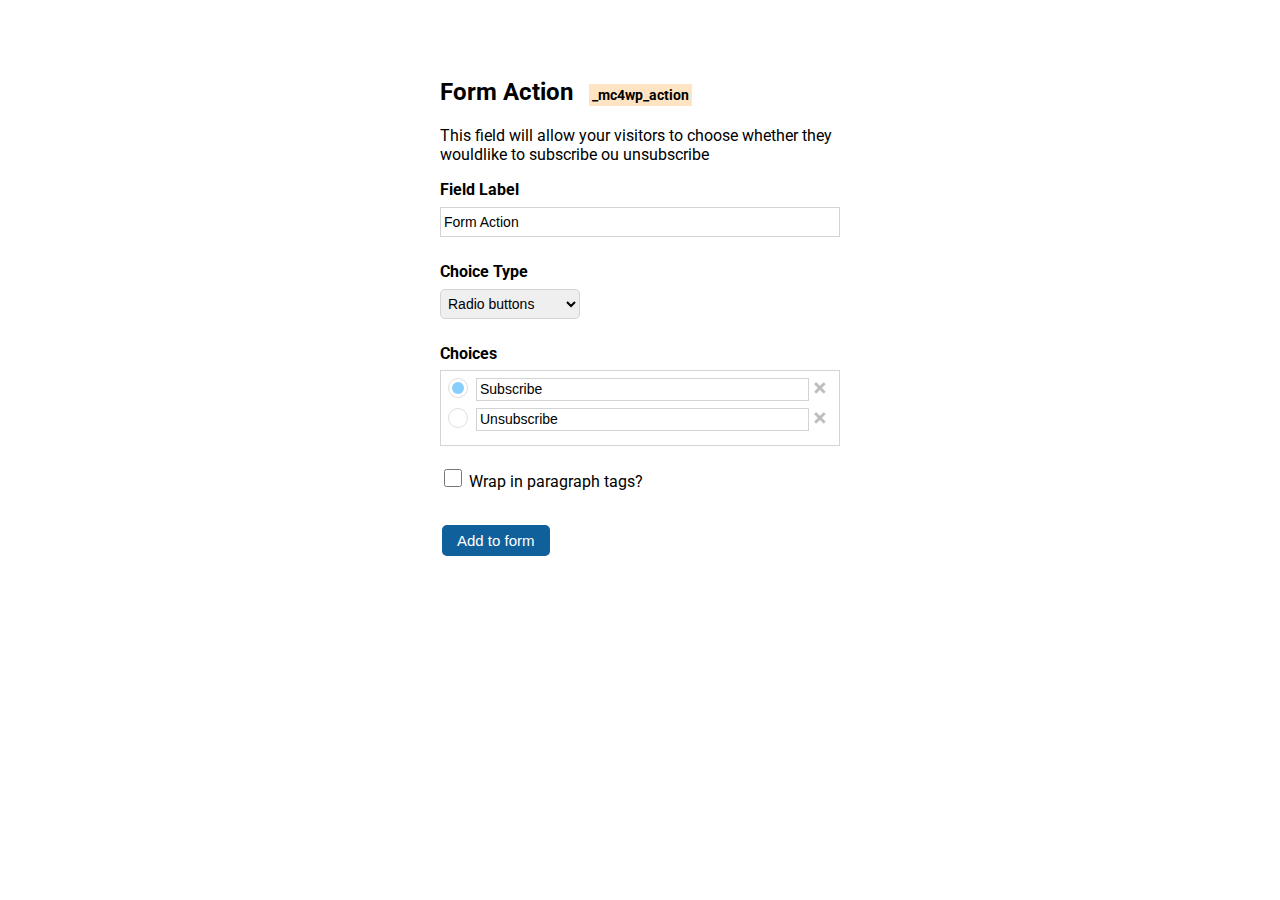
<file: task2_form/index.html>
<!DOCTYPE html>

<html>

<head>
    <meta charset="utf-8">
    <link rel="stylesheet" type="text/css" href="style.css">
    <link href="https://fonts.googleapis.com/css?family=Roboto&display=swap" rel="stylesheet">
</head>

<body>
    <div class="form-container">
        <header>
            <article>
                <h2>
                    Form Action
                    <a class="mc4wp">_mc4wp_action</a>
                </h2>
                <p>This field will allow your visitors to choose whether they wouldlike to subscribe ou unsubscribe
                </p>
            </article>
        </header>

        <section>
            <form>
                <div>
                    <label for="formaction"><b>Field Label</b></label>
                    <input class="text-input-form" type='text' name="formaction" value="Form Action">
                </div>
                <div>
                    <label for="choicetype">
                        <b>
                            Choice Type
                        </b>
                    </label>
                    <select class="change-input-form" name="choicetype">
                        <option value="Radio buttons">
                            Radio buttons
                        </option>
                    </select>
                </div>
                <div>
                    <label>
                        <b>
                            Choices
                        </b>
                    </label>
                    <div class="input-container">
                        <div class="radio-input-container">
                            <input type='radio' id="subscribe" name="radio-group" checked placeholder="Subscribe"></input>
                            <label for="subscribe">
                                <input class="radio-input-form" value="Subscribe"></input>
                            </label>
                            <button class="x-button"></button>
                        </div>
                        <div class="radio-input-container">
                            <input type='radio' id="unsubscribe" name="radio-group" placeholder="Subscribe"></input>
                            <label for="unsubscribe">
                                <input class="radio-input-form" value="Unsubscribe"></input>
                            </label>
                            <button class="x-button"></button>
                        </div>
                    </div>
                </div>
                <div class="checkbox-container">
                    <input type="checkbox" class="checkbox-style" name="checkbox">
                    <label for="checkbox" >
                        Wrap in paragraph tags?
                    </label>
                </div>
                <button class="btn">
                    Add to form
                </button>
            </form>
        </section>
    </div>
</body>

</html>
</file>
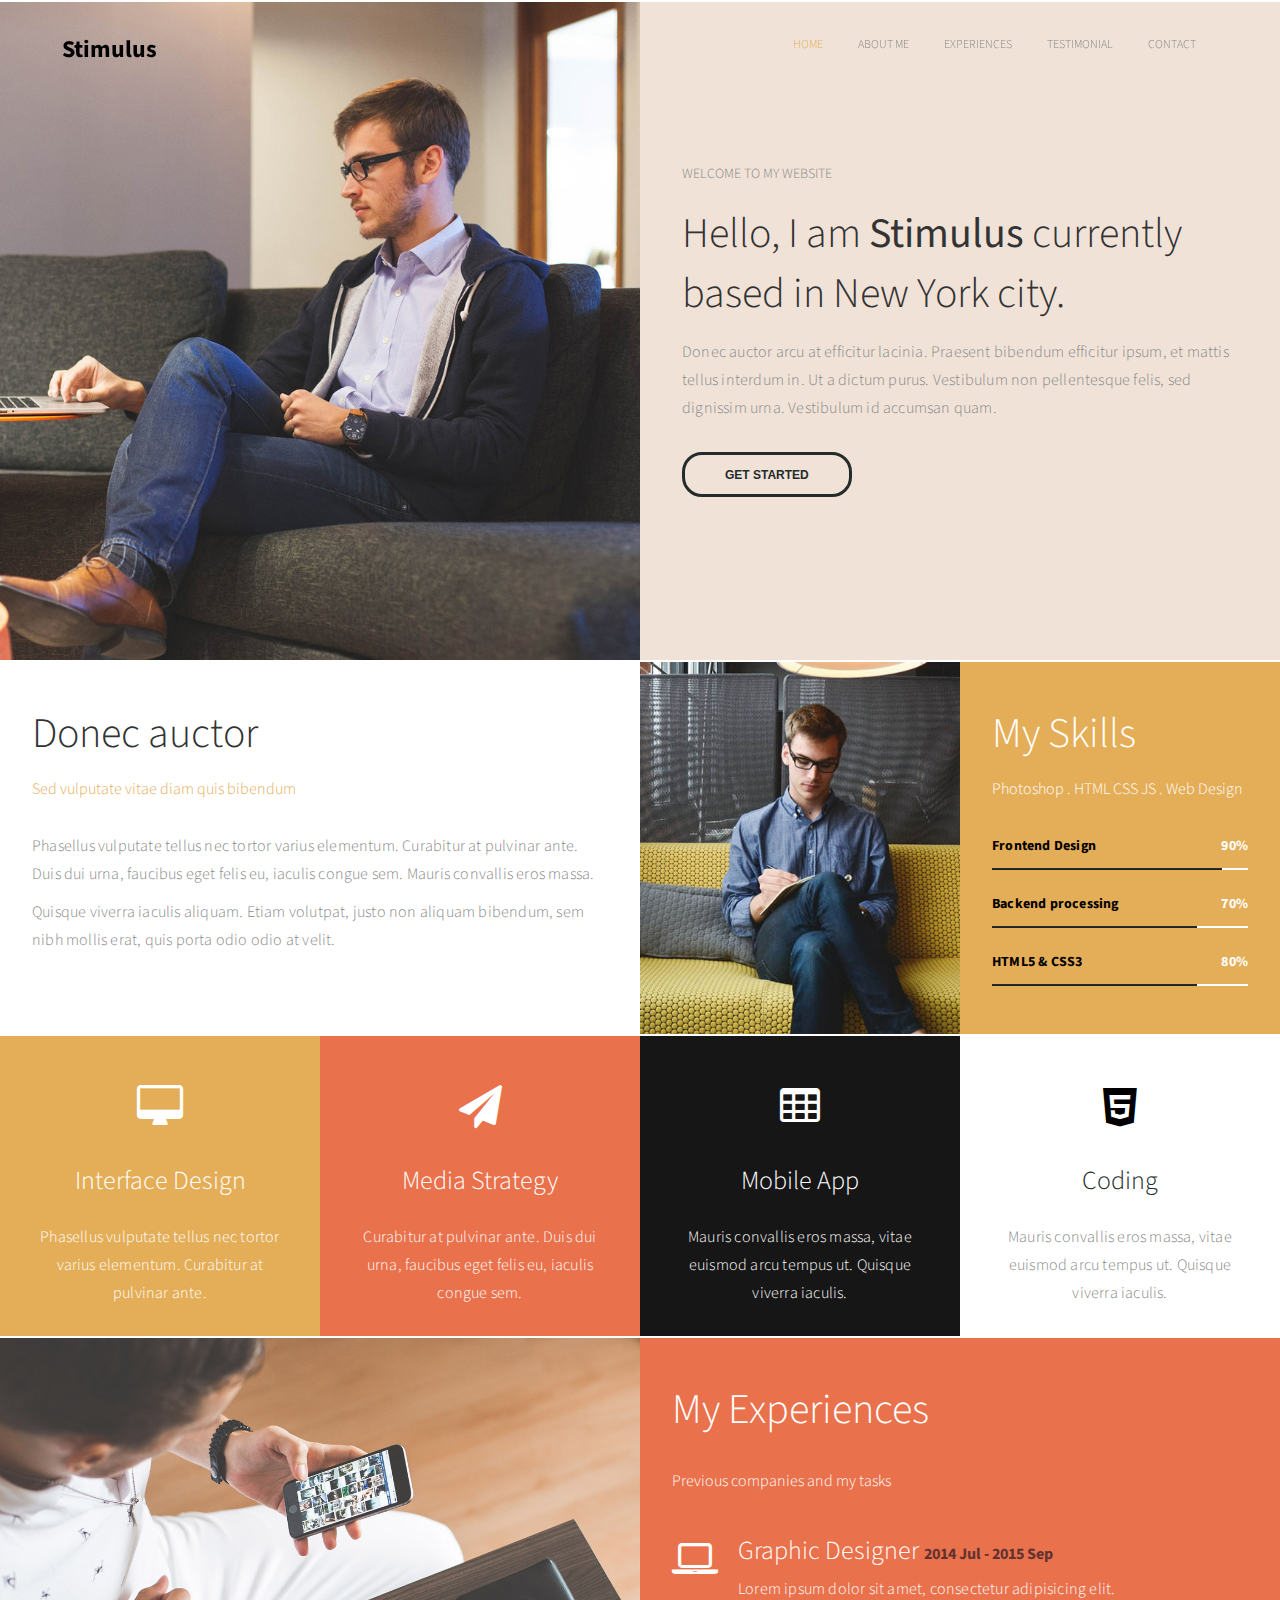
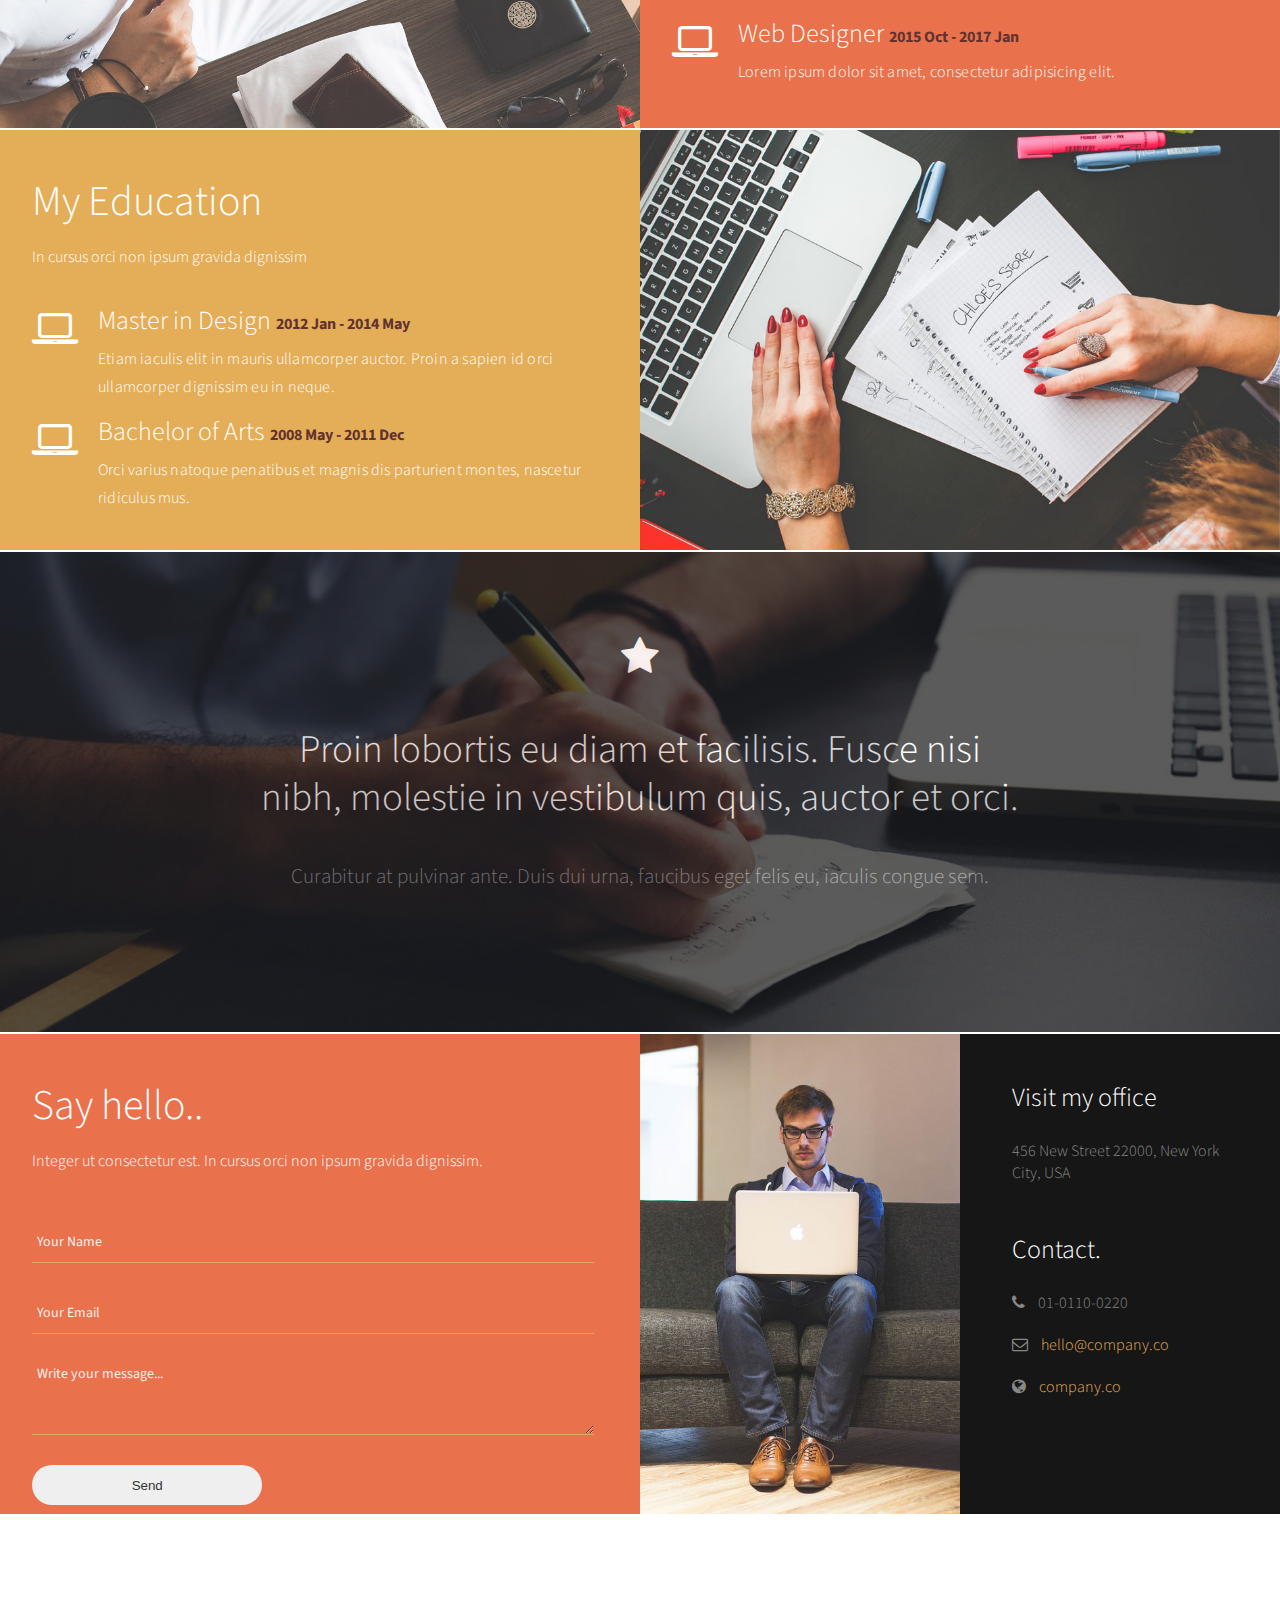
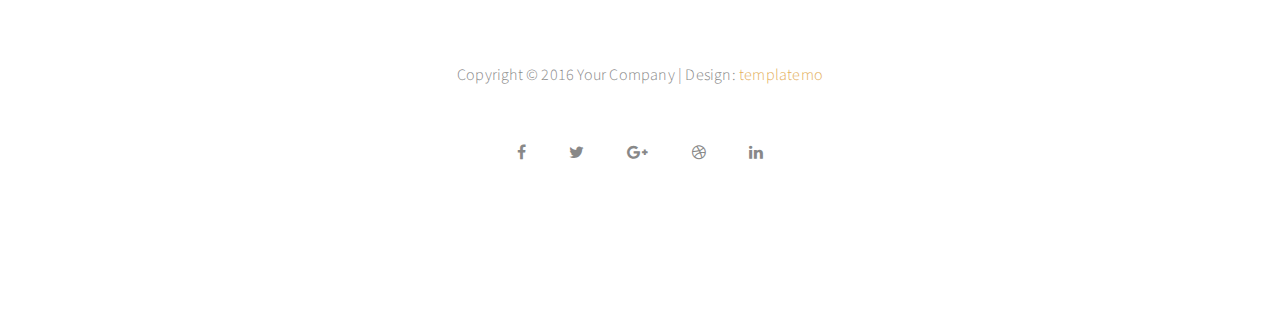
<file: task3/page/index.html>
<!DOCTYPE html>
<html>

<head>
    <meta charset="utf-8">
    <link rel="stylesheet" type="text/css" href="style.css">
    <link href="https://fonts.googleapis.com/css?family=Source+Sans+Pro&display=swap" rel="stylesheet">
    <link href="https://fonts.googleapis.com/css?family=Source+Sans+Pro:300&display=swap" rel="stylesheet">
</head>

<body>
    <div class="container">
        <nav class="row">
            <ul class="menu mr-30">
                <div class="pos-left mt-20 text-large">
                    <a class="text-bold ml-50">Stimulus</a>
                </div>
                <div class="pos-right mr-30">
                    <a href="#HOME" class="menu__item active text-small ml-50">
                        HOME
                    </a>
                    <a href="#ABOUT" class="menu__item text-small text-lighter">
                        ABOUT ME
                    </a>
                    <a href="#EXPERIENCE" class="menu__item text-small text-lighter">
                        EXPERIENCES
                    </a>
                    <a href="#TESTIMONIAL" class="menu__item text-small text-lighter">
                        TESTIMONIAL
                    </a>
                    <a  href="#CONTACT" class="menu__item text-small text-lighter mr-30">
                        CONTACT
                    </a>
                </div>
            </ul>
        </nav>
        <div class="row">
            <a name="HOME"></a>
            <div class="col-50 height-658">
                <div class="home-image"></div>
            </div>
            <div class="col-50 height-658 bg-light-gray">
                <div class="content ml-10 mt-140">
                    <div class="content-header">
                        <div class="title-small text-lighter">WELCOME TO MY WEBSITE</div>
                        <h1 class="header-large text-light">
                            Hello, I am <strong>Stimulus</strong> currently based in New York city.
                        </h1>
                        <div class="content-body text-lighter">
                            Donec auctor arcu at efficitur lacinia. Praesent bibendum efficitur ipsum, et mattis tellus
                            interdum in. Ut a dictum purus. Vestibulum non pellentesque felis, sed dignissim urna.
                            Vestibulum id accumsan quam.
                        </div>
                        <div>
                            <input name="submit" type="submit"
                                class="content-button-outline mt-30 text-small text-dark text-bold" id="submit"
                                value="GET STARTED">
                        </div>
                    </div>
                </div>
            </div>
        </div>
        <div class="row">
            <a name="ABOUT"></a>
            <div class="col-50 height-372 bg-white">
                <div class="content">
                    <div class="content-head">
                        <h1 class="header-large text-light">
                            Donec auctor
                        </h1>
                        <p class="title-normal text-yellow">
                            Sed vulputate vitae diam quis bibendum
                        </p>
                    </div>
                    <div class="content-body text-lighter">
                        Phasellus vulputate tellus nec tortor varius elementum. Curabitur at pulvinar ante. Duis dui
                        urna, faucibus eget felis eu, iaculis congue sem. Mauris convallis eros massa.
                    </div>
                    <div class="content-body text-lighter">
                        Quisque viverra iaculis aliquam. Etiam volutpat, justo non aliquam bibendum, sem nibh mollis
                        erat, quis porta odio odio at velit.
                    </div>
                </div>
            </div>
            <div class="col-25 height-372">
                <div class="about-image"></div>
            </div>
            <div class="col-25 height-372 bg-yellow">
                <div class="content">
                    <div class="content-head">
                        <h1 class="header-large text-white">
                            My Skills
                        </h1>
                        <p class="title-normal text-white">
                            Photoshop . HTML CSS JS . Web Design
                        </p>
                    </div>
                    <div class="content-body">

                        <span class="content-body__progress-info pos-left">Frontend Design</span>
                        <span class="content-body__progress-info pos-right text-white">90%</span>
                        <div class="clear"></div>
                        <div class="content-body__progress-line">
                            <div class="content-body__progress-bar bg-dark" role="progressbar" aria-valuemin="90"
                                aria-valuemax="100" style="width: 90%;">
                            </div>
                        </div>

                        <span class="content-body__progress-info pos-left">Backend processing</span>
                        <span class="content-body__progress-info pos-right text-white">70%</span>
                        <div class="clear"></div>
                        <div class="content-body__progress-line">
                            <div class="content-body__progress-bar bg-dark" role="progressbar" aria-valuemin="80"
                                aria-valuemax="100" style="width: 80%;">
                            </div>
                        </div>

                        <span class="content-body__progress-info pos-left">HTML5 & CSS3</span>
                        <span class="content-body__progress-info pos-right text-white">80%</span>
                        <div class="clear"></div>
                        <div class="content-body__progress-line">
                            <div class="content-body__progress-bar bg-dark" role="progressbar" aria-valuemin="80"
                                aria-valuemax="100" style="width: 80%;">
                            </div>
                        </div>

                    </div>
                </div>
            </div>
            <div class="clear"></div>
        </div>
        <div class="row">
            <div class="col-25 height-300 bg-yellow">
                <div class="content text-center mt-20">
                    <div class="icon-43">
                        <i class="fa fa-desktop text-white" aria-hidden="true"></i>
                    </div>
                    <h3 class="header-normal text-white">Interface Design</h3>
                    <p class="content-body text-white">Phasellus vulputate tellus nec tortor varius elementum.
                        Curabitur at pulvinar ante.</p>
                </div>
            </div>
            <div class="col-25 height-300 bg-orange">
                <div class="content text-center mt-20">
                    <div class="icon-43">
                        <i class="fa fa-paper-plane text-white" aria-hidden="true"></i>
                    </div>
                    <h3 class="header-normal text-white">Media Strategy</h3>
                    <p class="content-body text-white">Curabitur at pulvinar ante. Duis dui urna, faucibus eget
                        felis
                        eu, iaculis congue sem.</p>
                </div>
            </div>
            <div class="col-25 height-300 bg-black">
                <div class="content text-center mt-20">
                    <div class="icon-43">
                        <i class="fa fa-table text-white" aria-hidden="true"></i>
                    </div>
                    <h3 class="header-normal text-white">Mobile App</h3>
                    <p class="content-body text-white">Mauris convallis eros massa, vitae euismod arcu tempus ut.
                        Quisque viverra iaculis.</p>
                </div>
            </div>
            <div class="col-25 height-300 bg-white">
                <div class="content text-center mt-20">
                    <div class="icon-43">
                        <i class="fa fa-html5" aria-hidden="true"></i>
                    </div>
                    <h3 class="header-normal text-dark">Coding</h3>
                    <p class="content-body text-lighter">Mauris convallis eros massa, vitae euismod arcu tempus ut.
                        Quisque viverra iaculis.</p>
                </div>
            </div>
        </div>
        <div class="row">
            <a name="EXPERIENCE"></a>
            <div class="col-50 height-390">
                <div class="experience-image"></div>
            </div>
            <div class="col-50 height-390 bg-orange">
                <div class="content">
                    <div class="content-head">
                        <h1 class="header-large text-white">
                            My Experiences
                        </h1>
                        <p class="tite-normal text-white">
                            Previous companies and my tasks
                        </p>
                    </div>
                    <div class="content-table">
                        <div>
                            <div class="table-cell pr-20 icon-43">
                                <i class="fa fa-laptop text-white"></i>
                            </div>
                            <div class="header-normal pt-5 table-cell text-white">
                                Graphic Designer
                                <span class="title-normal text-darkchocolate text-bold">
                                    2014 Jul - 2015 Sep
                                </span>
                                <p class="content-body pt-5 text-white">
                                    Lorem ipsum dolor sit amet, consectetur adipisicing elit.
                                </p>
                            </div>
                        </div>
                    </div>

                    <div class="content-table">
                        <div>
                            <div class="table-cell pr-20 icon-43">
                                <i class="fa fa-laptop text-white"></i>
                            </div>
                            <div class="header-normal pt-5 table-cell text-white">
                                Web Designer
                                <span class="title-normal text-darkchocolate text-bold">
                                    2015 Oct - 2017 Jan
                                </span>
                                <p class="content-body pt-5 text-white">
                                    Lorem ipsum dolor sit amet, consectetur adipisicing elit.
                                </p>
                            </div>
                        </div>
                    </div>
                </div>
            </div>
        </div>
        <div class="row">
            <div class="col-50 height-420 bg-yellow">
                <div class="content">
                    <div class="content-head">
                        <h1 class="header-large text-white">
                            My Education
                        </h1>
                        <p class="title-normal text-white">
                            In cursus orci non ipsum gravida dignissim
                        </p>
                    </div>
                    <div class="content-table">
                        <div>
                            <div class="table-cell pr-20 icon-43">
                                <i class="fa fa-laptop text-white"></i>
                            </div>
                            <div class="header-normal pt-5 table-cell text-white">
                                Master in Design
                                <span class="title-normal text-darkchocolate text-bold">
                                    2012 Jan - 2014 May
                                </span>
                                <p class="content-body pt-5 text-white">
                                    Etiam iaculis elit in mauris ullamcorper auctor. Proin a sapien id orci
                                    ullamcorper
                                    dignissim eu in neque.
                                </p>
                            </div>
                        </div>
                    </div>
                    <div class="content-table">
                        <div>
                            <div class="table-cell pr-20 icon-43">
                                <i class="fa fa-laptop text-white"></i>
                            </div>
                            <div class="header-normal pt-5 table-cell text-white">
                                Bachelor of Arts
                                <span class="title-normal text-darkchocolate text-bold">
                                    2008 May - 2011 Dec
                                </span>
                                <p class="content-body pt-5 text-white">
                                    Orci varius natoque penatibus et magnis dis parturient montes, nascetur
                                    ridiculus
                                    mus.
                                </p>
                            </div>
                        </div>
                    </div>
                </div>
            </div>
            <div class="col-50 height-420">
                <div class="education-image"></div>
            </div>
        </div>
        <div class="row">
            <a name="TESTIMONIAL"></a>
            <div class="col-100 height-480">
                <div class="quotes-bg mt-10">
                    <div class="height-480 bg-black bg-70">
                        <div class="content text-center mt-130 w-60">
                            <div class="icon-27">
                                <i class="fa fa-star text-white" aria-hidden="true"></i>
                            </div>
                            <h3 class="header-normal text-white">
                                Proin lobortis eu diam et facilisis. Fusce nisi nibh, molestie in vestibulum quis,
                                auctor et
                                orci.
                            </h3>
                            <p class="title-small text-lighter">
                                Curabitur at pulvinar ante. Duis dui urna, faucibus eget felis eu, iaculis congue
                                sem.
                            </p>
                        </div>
                    </div>
                </div>
            </div>
        </div>
        <div class="row">
            <a name="CONTACT"></a>
            <div class="col-50 height-480 bg-orange">
                <div class="content">
                    <div class="content-head">
                        <h1 class="header-large text-white">
                            Say hello..
                        </h1>
                        <p class="title-normal text-white">
                            Integer ut consectetur est. In cursus orci non ipsum gravida dignissim.
                        </p>
                        <form class="content-body mt-50">
                            <input type="text" placeholder="Your Name" class="content-input mt-30 bg-orange">
                            <input type="text" placeholder="Your Email" class="content-input mt-30 bg-orange">
                            <textarea class="content-input height-40 mt-20 bg-orange"
                                placeholder="Write your message..."></textarea>
                            <input name="submit" type="button" class="content-button mt-30 text-light" id="submit"
                                value="Send">
                        </form>
                    </div>

                </div>
            </div>
            <div class="col col-25 height-480">
                <div class="contact-image"></div>
            </div>
            <div class="col col-25 height-480 bg-black">
                <div class="content">
                    <div class="content__head ml-20">
                        <h3 class="header-normal text-white">
                            Visit my office
                        </h3>
                        <p class="title-normal text-lighter">
                            456 New Street 22000, New York City, USA
                        </p>
                    </div>
                    <div class="content__head ml-20 mt-50">
                        <h3 class="header-normal text-white">
                            Contact.
                        </h3>
                        <p class="title-normal mt-20 text-lighter">
                            <i class="fa fa-phone mr-10 text-lighter"></i>
                            01-0110-0220
                        </p>
                        <p class="title-normal mt-20 text-yellow">
                            <i class="fa fa-envelope-o mr-10 text-lighter"></i>
                            hello@company.co
                        </p>
                        <p class="title-normal mt-20 text-yellow">
                            <i class="fa fa-globe mr-10 text-lighter"></i>
                            company.co
                        </p>
                    </div>
                </div>
            </div>
            <div class="clear"></div>
        </div>
        <div class="row">
            <div class="col-100 height-400 bg-white">
                <div class="content-body">
                    <p class="title-normal text-center mt-145 text-lighter">
                        Copyright © 2016 Your Company | Design:
                        <span class="text-yellow">templatemo</span>
                    </p>
                </div>
                <div class="content-body">
                    <p class="title-normal text-center mt-50 text-lighter">
                        <i class="fa fa-facebook mr-30"></i>
                        <i class="fa fa-twitter mr-30"></i>
                        <i class="fa fa-google-plus mr-30"></i>
                        <i class="fa fa-dribbble mr-30"></i>
                        <i class="fa fa-linkedin"></i>
                    </p>
                </div>
            </div>
        </div>
    </div>

</body>

</html>
</file>
<file: task2_form/style.css>
body {
    font-family: Roboto, sans-serif;
}

.form-container {
    width: 400px;
    padding: 50px;
    /* border: solid red; */
    margin: auto;
}

.mc4wp {
    font-size: 14px;
    width: 93px;
    padding: 3px;
    margin-left: 10px;
    background-color: bisque;
}

.text-input-form {
    width: 100%;
    height: 30px;
    padding: 3px;
    margin: 8px 0;
    margin-bottom: 25px;
    border: solid lightgrey;
    border-width: 1px;
    font-size: 14px;
    box-sizing: border-box;
}

.change-input-form {
    width: 35%;
    display: block;
    height: 30px;
    padding: 3px;
    margin: 8px 0;
    margin-bottom: 25px;
    font-size: 14px;
    border: solid lightgrey;
    border-width: 1px;
    border-radius: 5px;
    box-sizing: border-box;
}

.input-container {
    border: solid lightgrey;
    border-width: 1px;
    padding: 7px;
    margin-top: 7px;
    margin-bottom: 7px;
}

.radio-input-container {
    margin-bottom: 7px;
}

[type="radio"]:checked, [type="radio"]:not(:checked) {
    display: none;
}

[type="radio"]:checked+label, [type="radio"]:not(:checked)+label {
    position: relative;
    padding-left: 28px;
    cursor: pointer;
    line-height: 20px;
    display: inline-block;
    color: #666;
}

[type="radio"]:checked+label:before, [type="radio"]:not(:checked)+label:before {
    content: '';
    position: absolute;
    left: 0;
    top: 0;
    width: 18px;
    height: 18px;
    border: 1px solid #ddd;
    border-radius: 100%;
    background: #fff;
}

[type="radio"]:checked+label:after, [type="radio"]:not(:checked)+label:after {
    content: '';
    width: 12px;
    height: 12px;
    background: lightskyblue;
    position: absolute;
    top: 4px;
    left: 4px;
    border-radius: 100%;
    -webkit-transition: all 0.2s ease;
    /* transition: all 0.2s ease; */
}

[type="radio"]:not(:checked)+label:after {
    opacity: 0;
    -webkit-transform: scale(0);
    /* transform: scale(0); */
}

[type="radio"]:checked+label:after {
    opacity: 1;
    -webkit-transform: scale(1);
    /* transform: scale(1); */
}

.radio-input-form {
    width: 325px;
    height: 15px;
    padding: 3px;
    border: solid lightgrey;
    border-width: 1px;
    font-size: 14px;
}

.x-button {
    /* clear: both; */
    margin-top: 20px;
    margin-left: 20px;
    background: url("./x.png") no-repeat -60px -60px;
    width: 400px;
    height: 400px;
    border: none;
    opacity: 0.3;
    zoom: 3%;
}

.checkbox-container {
    margin-top: 20px;
    margin-bottom: 30px;
    background-color: white;
}

.checkbox-style {
    height: 18px;
    width: 18px;
    color: lightseagreen;
}

.btn {
    background-color: rgb(15, 96, 155);
    border: none;
    color: white;
    padding: 7px 15px 7px 15px;
    text-align: center;
    text-decoration: none;
    display: inline-block;
    font-size: 15px;
    margin: 4px 2px;
    cursor: pointer;
    border-radius: 5px;
}
</file>
<file: task3/page/style.css>
@import "./blocks/column.css";
@import "./blocks/row.css";
@import "./blocks/content.css";
@import "./blocks/container.css";
@import "./blocks/menu.css";



@import "./elements/images.css";
@import "./elements/icons.css";
@import "./elements/content_elements.css";



@import "./modificators/text.css";
@import "./modificators/background.css";
@import "./modificators/height.css";
@import "./modificators/position.css";
@import "./modificators/padding.css";
@import "./modificators/width.css";
@import "./modificators/margin.css";




@import "./fontawesome/font-awesome.css";

body{
    font-family: 'Source Sans Pro', sans-serif;
    font-weight: 300;
}
</file>
